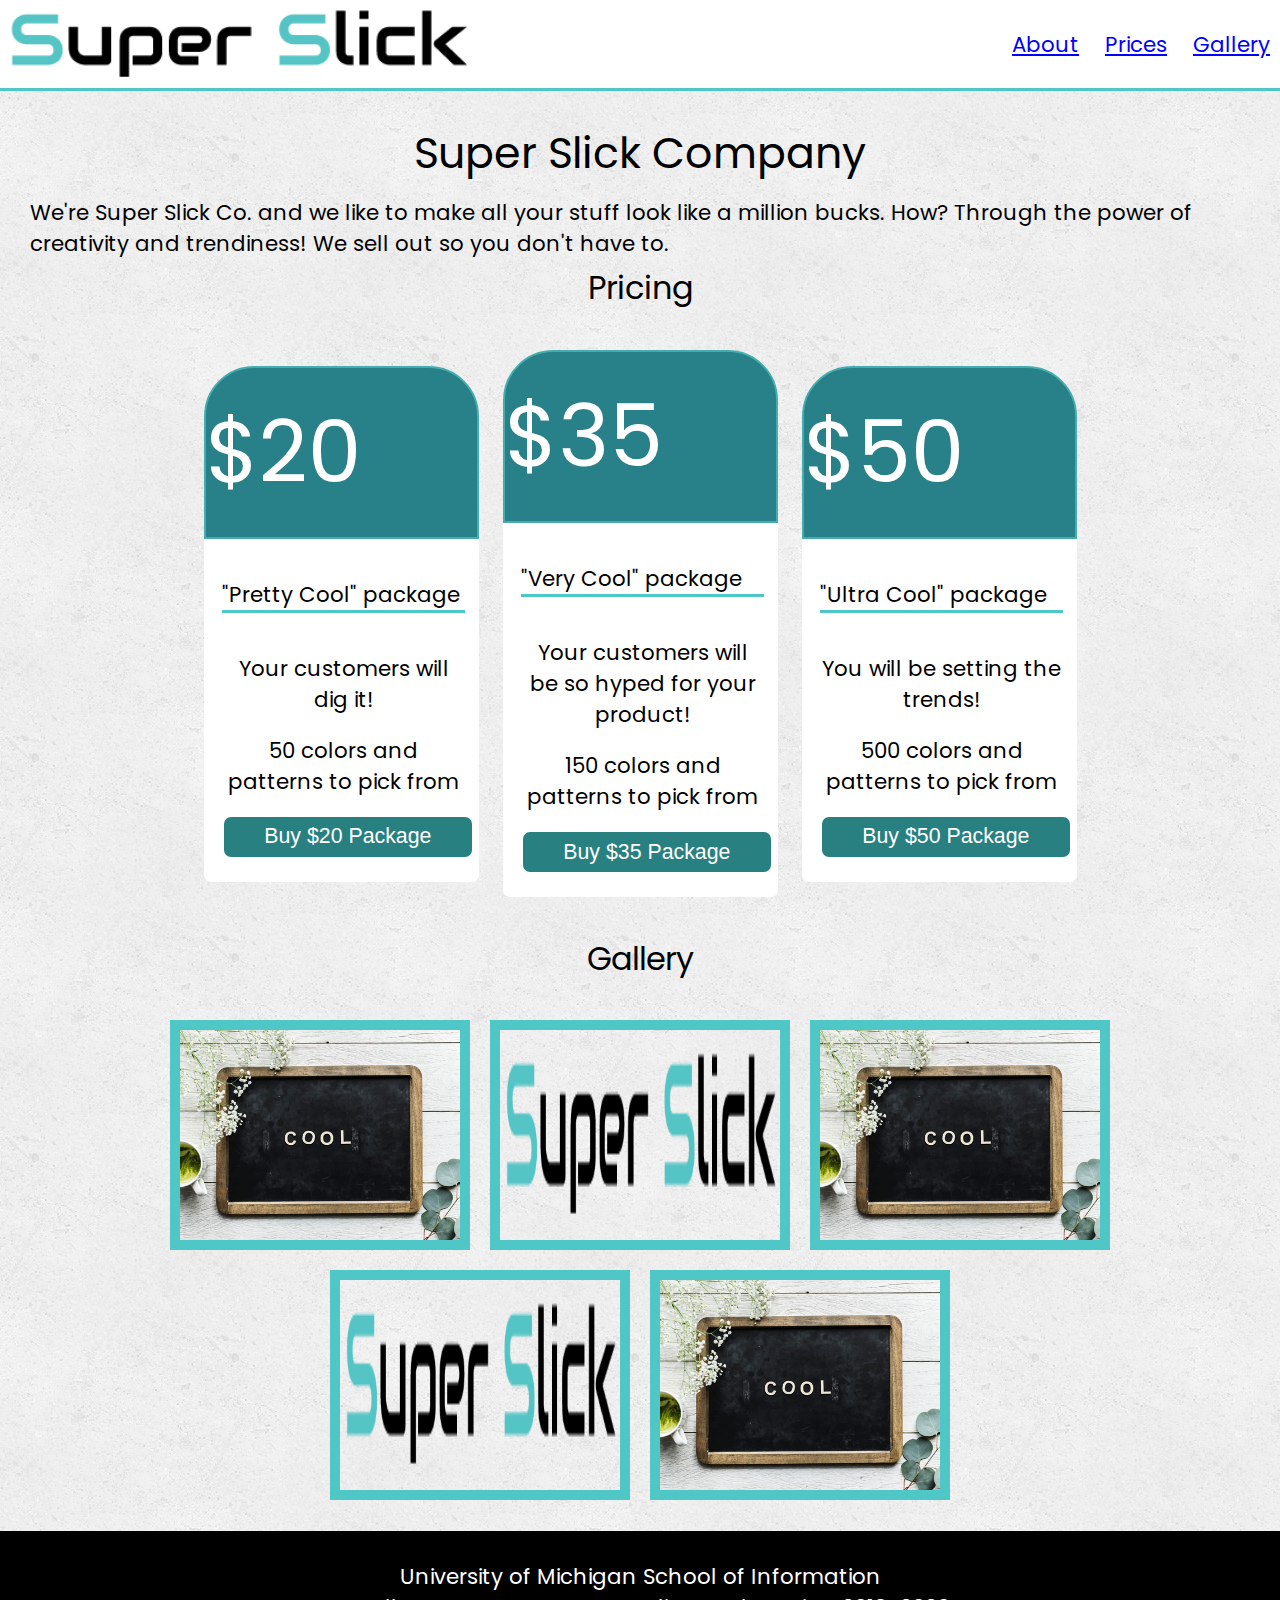
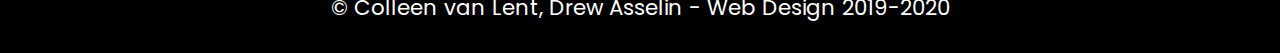
<file: index.html>
<!DOCTYPE html>
<html lang="en">
  <head>
    <meta charset="utf-8">
    <link rel="shortcut icon" type="image/png" href="images/logo_icon.png"/>
    <link rel="stylesheet" type="text/css" href="css/html5reset.css">
    <link rel="stylesheet" type="text/css" href="css/style.css">
    <link href='https://fonts.googleapis.com/css?family=Poppins' rel='stylesheet'>    
    <meta name="viewport" content="width=device-width, initial-scale=1.0">
    <title>Super Slick Company</title>
  </head>
  <body>
    <a class = "skip" href="#skip">Skip to Main Content</a>
    <header>
      <img src="images/logo.png" alt="" id = "logo">
      <nav>
        <ul class="nav_links">
          <li class="nav_item"><a href="#skip">About</a></li>
          <li class="nav_item"><a href="#pricing">Prices</a></li>
          <li class="nav_item"><a href="#gallery">Gallery</a></li>
        </ul>
    </nav>
  </header>
  <main class="about" id="skip">
    <h1>Super Slick Company</h1>

    <p>We're Super Slick Co. and we like to make all your stuff look like a million bucks. How? Through the power of creativity and trendiness! We sell out so you don't have to.</p>

    <h2 id = "pricing">Pricing</h2>
      <div class="pricing">
        <div class="card">
          <header><h3>$20</h3></header>
          <ul>
            <li><header><h4>"Pretty Cool" package</h4> </header></li>
            <li>Your customers will dig it!</li>
            <li>50 colors and patterns to pick from</li>
          </ul>
          <button>Buy $20 Package</button>
        </div>
        <div class="card">
          <header><h3>$35</h3></header>
          <ul>
            <li><header><h4>"Very Cool" package</h4> </header></li>
            <li>Your customers will be so hyped for your product!</li>
            <li>150 colors and patterns to pick from</li>
          </ul>
          <button>Buy $35 Package</button>
        </div>
        <div class="card">
          <header><h3>$50</h3></header>
          <ul>
            <li><header><h4>"Ultra Cool" package</h4> </header></li>
            <li id = "test">You will be setting the trends!</li>
            <li>500 colors and patterns to pick from</li>
          </ul>
          <button>Buy $50 Package</button>
        </div>
      </div>

      <h2 id = "gallery">Gallery</h2>
        <div class="gallery"> 
          <img id="image1" src="images/sample.jpg" alt="" />
          <img id="image2" src="images/logo.png" alt="" />
          <img id="image3" src="images/sample.jpg" alt="" />
          <img id="image4" src="images/logo.png" alt="" />
          <img id="image5" src="images/sample.jpg" alt="" />
        </div>
      </main>

    <footer>
      <p>University of Michigan School of Information <br/>
        &copy; Colleen van Lent, Drew Asselin - Web Design 2019-2020</p>
    </footer>
  </body>
</html>
</file>
<file: css/style.css>
body{
    margin: 0;
    padding: 0;
    font-size: 16pt; /* test for this! Make all sizes em or rem */
    font-family: Poppins, Arial, Helvetica, sans-serif;
    background-color: #f1f1f1;
    background-image: url("/images/concrete_seamless.png");
  }
  
  header{
    display: flex;
    background: #fff;
    border-bottom: 3px solid #50C7C7;
    margin-bottom:20px;
    align-items:center;
    flex-direction: column;
  }
  
  h1{
    font-size: 2em;
    text-align: center;
    line-height: 2;
  }
  
  h2{
    font-size: 1.5em;
    text-align: center;
    padding: 5px;
  }
  
  p {
    padding: 0 30px;
  }

  #logo {
    animation: logoMove 5s;
    width: 475px;
 }
 
 @keyframes logoMove{
     0%{
         width:25px;
         opacity: 0;
     }
     100%{
         width: 475px;
         opacity: 1;
     }
 } 
  
  a.skip{
    background: white;
    left: 0;
    padding: 6px;
    position: absolute;
    top: -40px;
    -webkit-transition: top 1s ease-out;
    transition: top 1s ease-out;
    z-index: 1;
  }
  
  a.skip:focus{
    top:20px;
    color: black;
    text-decoration-style: solid;
  }
  
  *:focus{
    border: 2px solid black;
  }


  .nav_item a, .nav_item a:visited{
    padding: 10px;
    color: #0000ff;
    display: flex;
  }
  
  .nav_item a:hover, a:focus{
    color: #50C7C7;
    text-decoration: underline;
    -webkit-text-decoration-style: dotted;
            text-decoration-style: dotted;
  }

  .pricing{
    min-height: 475px;
    display: flex;
    flex-direction: column;
    flex-flow: column;
    justify-content: center;
    align-content: center;
    padding: 1em;
  }

  .card {
    margin: 12px;
    background: #fff;
    border-radius: 7px;
    padding: 0 0 25px 0;
    border-top-left-radius: 50px;
    border-top-right-radius: 50px;
    flex-flow: column;
    flex: auto auto 450px;
  }

  .card > ul{
    list-style: none;
    padding-left: 5px;
  }
  
  .card > ul li {
    width: 90%;
    margin: 20px auto;
  }

.card button{
    width: 90%;
    height: 40px;
    border: 0;
    margin-left: 5%;
    border-radius: 7px;
    background: #288080;
    color: white;
    font-size: 1em;
  }
  
  .card h3{
    font-size: 4em;
    color: white;
    text-align: center;
  }
  
  footer{
    background-color: black;
    color: white;
    padding: 30px;
    text-align: center;
  }

  .card > header{
    background: #288088;
    border: solid, 2px, #45ADAD;
    padding-top:20px;
    padding-bottom: 20px;
    border-top-left-radius: 50px;
    border-top-right-radius: 50px;
  }
  .gallery{
    display: flex;
    flex-wrap: wrap;
    align-content: center;
    justify-content: center;
    padding: 1em;
}
.gallery img{
    display: flex;
    border: solid 10px #50C7C7;
    width: 300px;
    margin: 10px;
  }
  @media screen and (min-width:900px) {
    header{
        display: inline-flex;
        flex-direction: row;
        align-items: none;
        justify-content:space-between;
        width: 100%;
    }
    .nav_item{
        display: inline-flex;
        flex-flow: row;
        max-height: 100%;
        flex-flow: row;
        justify-items: flex-end;
    }
    .pricing{
        padding: 3em;
        display: flex;
        flex-flow: row;
        justify-items: center;
        align-items: center;
        padding:1em;
      }
    .card{
        margin: 12px;
        text-align: center;
        flex-basis: 275px;
    }
    .card header{
        text-align: center;
    }
  }
  @media screen and (prefers-reduced-motion) {
    #logo {
      animation: none;
      }
  }
  @media print {
    .nav_links{
      display: inline-flex;
      flex-flow: row;
      justify-content: space-around;
    }
    body{
      font-family: Arial, Helvetica;
      background-image: none;
      background-color: #f1f1f1;
    }
    .pricing{
      padding: 3em;
      display: flex;
      flex-flow: row;
      justify-items: center;
      align-items: center;
      padding:1em;
    }
    .card{
      margin: 12px;
      text-align: center;
      flex-basis: 325px;
      border: solid 2px#45ADAD;
    }
    .gallery{
    display: none;
    }
    #gallery{
    display: none;
    }
  }
</file>
